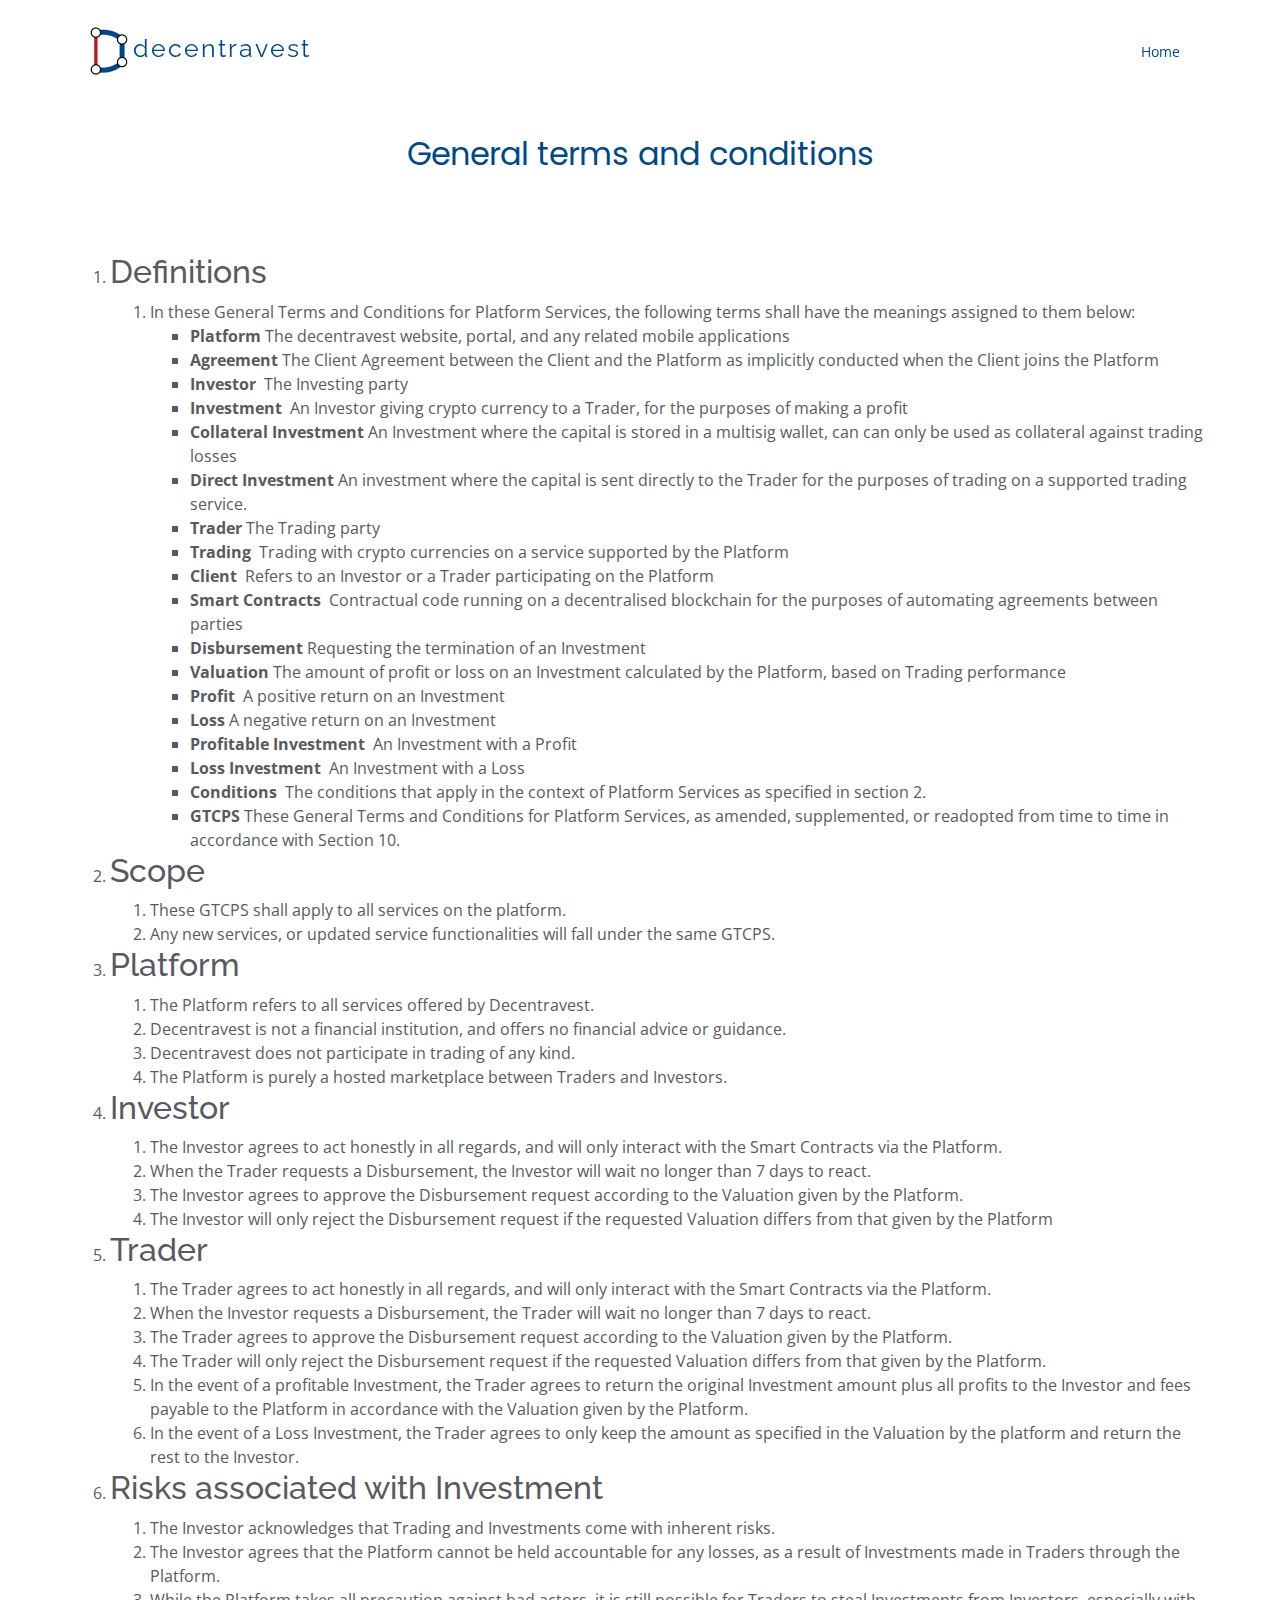
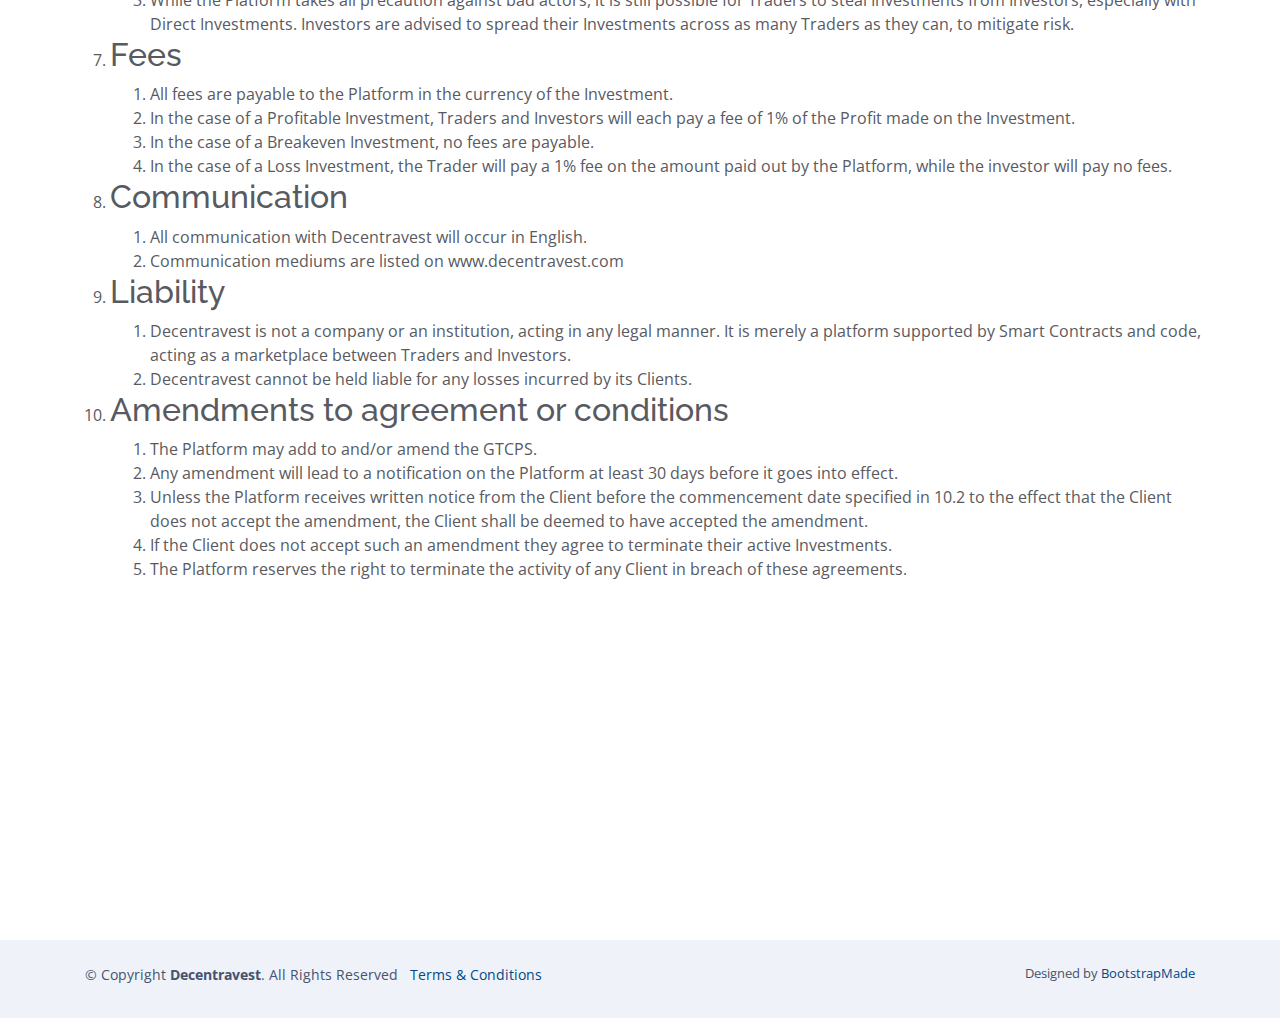
<file: terms.html>
<!DOCTYPE html>
<html lang="en">

<head>
    <!-- Global site tag (gtag.js) - Google Analytics -->
    <script async src="https://www.googletagmanager.com/gtag/js?id=UA-169943180-1"></script>
    <script>
      window.dataLayer = window.dataLayer || [];
      function gtag(){dataLayer.push(arguments);}
      gtag('js', new Date());

      gtag('config', 'UA-169943180-1');
    </script>
    <meta charset="utf-8">
    <meta name="viewport" content="width=device-width, initial-scale=1.0">

  <title>Decentravest Terms & Conditions</title>
  <meta name="descriptison" content="Decentralised crypto trading and investment">
  <meta name="keywords" content="">

  <!-- Favicons -->
    <link rel="apple-touch-icon" sizes="180x180" href="assets/img/apple-touch-icon.png">
    <link rel="icon" type="image/png" sizes="32x32" href="assets/img/favicon-32x32.png">
    <link rel="icon" type="image/png" sizes="16x16" href="assets/img/favicon-16x16.png">
    
    <link rel="mask-icon" href="assets/img/safari-pinned-tab.svg" color="#5bbad5">
    <meta name="apple-mobile-web-app-title" content="Decentravest">
    <meta name="application-name" content="Decentravest">

    <!--
      manifest.json provides metadata used when your web app is installed on a
      user's mobile device or desktop. See https://developers.google.com/web/fundamentals/web-app-manifest/
    -->
    <link rel="manifest" href="assets/manifest.json" />
    <meta name="msapplication-TileColor" content="#da532c">
    <meta name="theme-color" content="#ffffff">

    <meta name="viewport" content="width=device-width, initial-scale=1" />
    <meta name="theme-color" content="#000000" />

  <!-- Google Fonts -->
  <link href="https://fonts.googleapis.com/css?family=Open+Sans:300,300i,400,400i,600,600i,700,700i|Raleway:300,300i,400,400i,500,500i,600,600i,700,700i|Poppins:300,300i,400,400i,500,500i,600,600i,700,700i" rel="stylesheet">

  <!-- Vendor CSS Files -->
  <link href="assets/vendor/bootstrap/css/bootstrap.min.css" rel="stylesheet">
  <link href="assets/vendor/icofont/icofont.min.css" rel="stylesheet">
  <link href="assets/vendor/boxicons/css/boxicons.min.css" rel="stylesheet">
  <link href="assets/vendor/owl.carousel/assets/owl.carousel.min.css" rel="stylesheet">
  <link href="assets/vendor/venobox/venobox.css" rel="stylesheet">
  <link href="assets/vendor/aos/aos.css" rel="stylesheet">

  <!-- Template Main CSS File -->
  <link href="assets/css/style.css" rel="stylesheet">
  <link href="assets/css/timeline.css" rel="stylesheet">
  <link href="assets/css/video.css" rel="stylesheet">

  <!-- =======================================================
  * Template Name: Appland - v2.2.0
  * Template URL: https://bootstrapmade.com/free-bootstrap-app-landing-page-template/
  * Author: BootstrapMade.com
  * License: https://bootstrapmade.com/license/
  ======================================================== -->
</head>

<body>

  <!-- ======= Header ======= -->
  <header id="header" class="fixed-top  header-transparent ">
    <div class="container d-flex align-items-center">

      <div class="logo mr-auto">
        <h1 class="text-light"><img src="assets/img/logo-192.png" alt=""/><a href="index.html">decentravest</a></h1>
        <!-- Uncomment below if you prefer to use an image logo -->
        <!-- <a href="index.html"><img src="assets/img/logo.png" alt="" class="img-fluid"></a>-->
      </div>

      <nav class="nav-menu d-none d-lg-block">
        <ul>
          <li class="active"><a href="index.html">Home</a></li>
        </ul>
      </nav><!-- .nav-menu -->

    </div>
  </header><!-- End Header -->


  <main id="main">

    <!-- ======= Terms Section ======= -->
    <section id="terms" class="features">
      <div class="container">

        <div class="section-title">
          <h2>General terms and conditions</h2>
        </div>

        <div class="row no-gutters">
          <div class="col-xl-12 d-flex align-items-stretch order-2 order-lg-1">
            <div class="content d-flex flex-column justify-content-center">
              <div class="row">
                <ol>
                  <li><h2>Definitions</h2>
                    <ol>
                      <li>In these General Terms and Conditions for Platform Services, the following terms shall have the meanings assigned to them below:
                        <ul>
                          <li>
                            <strong>Platform</strong>
                            The decentravest website, portal, and any related mobile applications
                          </li>
                          <li>
                            <strong>Agreement</strong>
                            The Client Agreement between the Client and the Platform as implicitly conducted when     the Client joins the Platform
                          </li>

                          <li>
                            <strong>Investor </strong>
                            The Investing party
                          </li>

                          <li>
                            <strong>Investment </strong>
                            An Investor giving crypto currency to a Trader, for the purposes of making a profit
                          </li>

                          <li>
                            <strong>Collateral Investment</strong>
                            An Investment where the capital is stored in a multisig wallet, can can only be used as collateral against trading losses
                          </li>

                          <li>
                            <strong>Direct Investment</strong>
                            An investment where the capital is sent directly to the Trader for the purposes of trading on a supported trading service.
                          </li>

                          <li>
                            <strong>Trader</strong>
                            The Trading party
                          </li>

                          <li>
                            <strong>Trading </strong>
                            Trading with crypto currencies on a service supported by the Platform
                          </li>

                          <li>
                            <strong>Client </strong>
                            Refers to an Investor or a Trader participating on the Platform
                          </li>

                          <li>
                            <strong>Smart Contracts </strong>
                            Contractual code running on a decentralised blockchain for the purposes of automating agreements between parties  
                          </li>

                          <li>
                            <strong>Disbursement</strong>
                            Requesting the termination of an Investment
                          </li>

                          <li>
                            <strong>Valuation</strong>
                            The amount of profit or loss on an Investment calculated by the Platform, based on Trading performance
                          </li>

                          <li>
                            <strong>Profit </strong>
                            A positive return on an Investment
                          </li>

                          <li>
                            <strong>Loss</strong>
                            A negative return on an Investment
                          </li>

                          <li>
                            <strong>Profitable Investment </strong>
                            An Investment with a Profit
                          </li>

                          <li>
                            <strong>Loss Investment </strong>
                            An Investment with a Loss  
                          </li>

                          <li>
                            <strong>Conditions </strong>
                            The conditions that apply in the context of Platform Services as specified in section 2.
                          </li>

                          <li>
                            <strong>GTCPS</strong>
                            These General Terms and Conditions for Platform Services, as amended, supplemented, or readopted from time to time in accordance with Section 10.
                          </li>
                        </ul>
                      </li>
                    </ol>
                  </li>
                  <li><h2>Scope</h2>
                    <ol>
                      <li>These GTCPS shall apply to all services on the platform.</li>
                      <li>Any new services, or updated service functionalities will fall under the same GTCPS.</li>
                    </ol>
                  </li>
                  <li><h2>Platform</h2>
                    <ol>
                      <li>The Platform refers to all services offered by Decentravest.</li>
                      <li>Decentravest is not a financial institution, and offers no financial advice or guidance.</li>
                      <li>Decentravest does not participate in trading of any kind.</li>
                      <li>The Platform is purely a hosted marketplace between Traders and Investors.</li>
                    </ol>
                  </li>
                  <li><h2>Investor</h2>
                    <ol>
                      <li>The Investor agrees to act honestly in all regards, and will only interact with the Smart Contracts via the Platform.</li>
                      <li>When the Trader requests a Disbursement, the Investor will wait no longer than 7 days to react.</li>
                      <li>The Investor agrees to approve the Disbursement request according to the Valuation given by the Platform.</li>
                      <li>The Investor will only reject the Disbursement request if the requested Valuation differs from that given by the Platform</li>
                    </ol>
                  </li>
                  <li><h2>Trader</h2>
                    <ol>
                      <li>The Trader agrees to act honestly in all regards, and will only interact with the Smart Contracts via the Platform.</li>
                      <li>When the Investor requests a Disbursement, the Trader will wait no longer than 7 days to react. </li>
                      <li>The Trader agrees to approve the Disbursement request according to the Valuation given by the Platform.</li>
                      <li>The Trader will only reject the Disbursement request if the requested Valuation differs from that given by the Platform.</li>
                      <li>In the event of a profitable Investment, the Trader agrees to return the original Investment amount plus all profits to the Investor and fees payable to the Platform in accordance with the Valuation given by the Platform.</li>
                      <li>In the event of a Loss Investment, the Trader agrees to only keep the amount as specified in the Valuation by the platform and return the rest to the Investor.</li>
                    </ol>
                  </li>
                  <li><h2>Risks associated with Investment</h2>
                    <ol>
                      <li>The Investor acknowledges that Trading and Investments come with inherent risks.</li>
                      <li>The Investor agrees that the Platform cannot be held accountable for any losses, as a result of Investments made in Traders through the Platform.</li>
                      <li>While the Platform takes all precaution against bad actors, it is still possible for Traders to steal Investments from Investors, especially with Direct Investments. Investors are advised to spread their Investments across as many Traders as they can, to mitigate risk.</li>
                    </ol>
                  </li>
                  <li><h2>Fees</h2>
                    <ol>
                      <li>All fees are payable to the Platform in the currency of the Investment.</li>
                      <li>In the case of a Profitable Investment, Traders and Investors will each pay a fee of 1% of the Profit made on the Investment.</li>
                      <li>In the case of a Breakeven Investment, no fees are payable.</li>
                      <li>In the case of a Loss Investment, the Trader will pay a 1% fee on the amount paid out by the Platform, while the investor will pay no fees.</li>
                    </ol>
                  </li>
                  <li><h2>Communication</h2>
                    <ol>
                      <li>All communication with Decentravest will occur in English.</li>
                      <li>Communication mediums are listed on www.decentravest.com</li>
                    </ol>
                  </li>
                  <li><h2>Liability</h2>
                    <ol>
                      <li>Decentravest is not a company or an institution, acting in any legal manner. It is merely a platform supported by Smart Contracts and code, acting as a marketplace between Traders and Investors.</li>
                      <li>Decentravest cannot be held liable for any losses incurred by its Clients.</li>
                    </ol>
                  </li>
                  <li><h2>Amendments to agreement or conditions</h2>
                    <ol>
                      <li>The Platform may add to and/or amend the GTCPS.</li>
                      <li>Any amendment will lead to a notification on the Platform at least 30 days before it goes into effect.</li>
                      <li>Unless the Platform receives written notice from the Client before the commencement date specified in 10.2 to the effect that the Client does not accept the amendment, the Client shall be deemed to have accepted the amendment.</li>
                      <li>If the Client does not accept such an amendment they agree to terminate their active Investments.</li>
                      <li>The Platform reserves the right to terminate the activity of any Client in breach of these agreements.</li>
                    </ol>
                  </li>
                </ol>
              </div>
            </div>
          </div>
        </div>

      </div>
    </section><!-- End Terms Section -->

  </main><!-- End #main -->

  <!-- ======= Footer ======= -->
  <footer id="footer">

    <div class="footer-top">
      <div class="container">
        <div class="row">

          <div class="col-lg-3 col-md-6 footer-links" data-aos="fade-up" data-aos-delay="300">
            <h4>Our Social Networks</h4>
            <p>It's all about the community and participants</p>
            <div class="social-links mt-3">
              <a href="https://twitter.com/decentravest" class="twitter" target="_blank" rel="noopener"><i class="bx bxl-twitter"></i></a>
              <a href="https://t.me/decentravest" class="telegram" target="_blank" rel="noopener"><i class="bx bxl-telegram"></i></a>
              <a href="https://www.youtube.com/channel/UCMcIEi_OZr5GWhtrzH3_uhQ" class="youtube" target="_blank" rel="noopener"><i class="bx bxl-youtube"></i></a>
              <a href="https://medium.com/@decentravest" class="medium" target="_blank" rel="noopener"><i class="bx bxl-medium"></i></a>
            </div>
          </div>

        </div>
      </div>
    </div>

    <div class="container py-4">
      <div class="copyright">
        &copy; Copyright <strong><span>Decentravest</span></strong>. All Rights Reserved
        &nbsp; <a href="terms.html" target="_blank" rel="noopener">Terms & Conditions</a>
      </div>
      <div class="credits">
        <!-- All the links in the footer should remain intact. -->
        <!-- You can delete the links only if you purchased the pro version. -->
        <!-- Licensing information: https://bootstrapmade.com/license/ -->
        <!-- Purchase the pro version with working PHP/AJAX contact form: https://bootstrapmade.com/free-bootstrap-app-landing-page-template/ -->
        Designed by <a href="https://bootstrapmade.com/">BootstrapMade</a>
      </div>
    </div>
  </footer><!-- End Footer -->

  <a href="#" class="back-to-top"><i class="icofont-simple-up"></i></a>

  <!-- Vendor JS Files -->
  <script src="assets/vendor/jquery/jquery.min.js"></script>
  <script src="assets/vendor/bootstrap/js/bootstrap.bundle.min.js"></script>
  <script src="assets/vendor/jquery.easing/jquery.easing.min.js"></script>
  <script src="assets/vendor/php-email-form/validate.js"></script>
  <script src="assets/vendor/owl.carousel/owl.carousel.min.js"></script>
  <script src="assets/vendor/venobox/venobox.min.js"></script>
  <script src="assets/vendor/aos/aos.js"></script>

  <!-- Template Main JS File -->
  <script src="assets/js/main.js"></script>

</body>

</html>
</file>
<file: assets/vendor/venobox/venobox.css>
/* ------ venobox.css --------*/
.vbox-overlay *, .vbox-overlay *:before, .vbox-overlay *:after{
    -webkit-backface-visibility: hidden;
    -webkit-box-sizing:border-box;
    -moz-box-sizing:border-box;
    box-sizing:border-box;
}
.vbox-overlay * { 
    -webkit-backface-visibility: visible;
    backface-visibility: visible;
}
.vbox-overlay{
    display: -webkit-flex;
    display: flex;
    -webkit-flex-direction: column;
    flex-direction: column;
    -webkit-justify-content: center;
    justify-content: center;
    -webkit-align-items: center;
    align-items: center;
    position: fixed;
    left: 0;
    top: 0;
    bottom: 0;
    right: 0;
    z-index: 999999;
}

/* ----- navigation ----- */
.vbox-title{
    width: 100%;
    height: 40px;
    float: left;
    text-align: center;
    line-height: 28px;
    font-size: 12px;
    padding: 6px 50px;
    overflow: hidden;
    position: fixed;
    display: none;
    left: 0;
    z-index: 89;
}
.vbox-close{
    cursor: pointer;
    position: fixed;
    top: -1px;
    right: 0;
    width: 50px;
    height: 40px;
    padding: 6px;
    display: block;
    background-position:10px center;
    overflow: hidden;
    font-size: 24px;
    line-height: 1;
    text-align: center;
    z-index: 99;
}
.vbox-left{
    cursor: pointer;
    position: fixed;
    left: 0;
    height: 40px;
    overflow: hidden;
    line-height: 28px;
    font-size: 12px;
    z-index: 99;
    display: flex;
    align-items:center;
}
.vbox-num{
    display: inline-block;
    margin: 6px 0 6px 15px;
}
/* ----- Social share ----- */
.vbox-share{
    line-height: 28px;
    font-size: 12px;
    overflow: hidden;
    position: fixed;
    left: 0;
    z-index: 98;
    display: flex;
    align-items:center;
    justify-content: center;
    width: 100%;
    text-align: center;
}
.vbox-share svg{
    max-height: 28px;
    width: 28px;
    z-index: 10;
    margin-left: 12px;
    margin-top: 6px;
    margin-bottom: 6px;
    vertical-align: middle;
}


/* ----- navigation ARROWS ----- */
.vbox-next, .vbox-prev{
    position: fixed;
    top: 50%;
    margin-top: -15px;
    overflow: hidden;
    cursor: pointer;
    display: block;
    width: 45px;
    height: 45px;
    z-index: 99;
}
.vbox-next span, .vbox-prev span{
    position: relative;
    width: 20px;
    height: 20px;
    border: 2px solid transparent;
    border-top-color: #B6B6B6;
    border-right-color: #B6B6B6;
    text-indent: -100px;
    position: absolute;
    top: 8px;
    display: block;
}
.vbox-prev{
    left: 15px;
}
.vbox-next{
    right: 15px;
}
.vbox-prev span{
    left: 10px;
    -ms-transform: rotate(-135deg);
    -webkit-transform: rotate(-135deg);
    transform: rotate(-135deg);
}
.vbox-next span{
    -ms-transform: rotate(45deg);
    -webkit-transform: rotate(45deg);
    transform: rotate(45deg);
    right: 10px;
}
/* ------- inline window ------ */
.vbox-inline{
    width: 420px;
    height: 315px;
    height: 70vh;
    padding: 10px;
    background: #fff;
    margin: 0 auto;
    overflow: auto;
    text-align: left;
}
/* ------- Video & iFrames window ------ */
.venoframe{
    max-width: 100%;
    width: 100%;
    border: none;
    width: 100%;
    height: 260px;
    height: 70vh;
}
.venoframe.vbvid{
    height: 260px;
}
@media (min-width: 768px) {
    .venoframe, .vbox-inline{
        width: 90%;
        height: 360px;
        height: 70vh;
    }
    .venoframe.vbvid{
        width: 640px;
        height: 360px;
    }
}
@media (min-width: 992px) {
    .venoframe, .vbox-inline{
        max-width: 1200px;
        width: 80%;
        height: 540px;
        height: 70vh;
    }
    .venoframe.vbvid{
        width: 960px;
        height: 540px;
    }
}
/* 
Please do NOT edit this part! 
or at least read this note: http://i.imgur.com/7C0ws9e.gif
*/
.vbox-open{
    overflow: hidden;
}
.vbox-container{
    position: absolute;
    left: 0;
    right: 0;
    top: 0;
    bottom: 0;
    overflow-x: hidden;
    overflow-y: scroll;
    overflow-scrolling: touch;
    -webkit-overflow-scrolling: touch;
    z-index: 20;
    max-height: 100%;

}

.vbox-content{
    text-align: center;
    float: left;
    width: 100%;
    position: relative;
    overflow: hidden;
    padding: 20px 4%;
}
.vbox-container img{
    max-width: 100%;
    height: auto;
}
.vbox-figlio{
    box-shadow: 0 0 12px rgba(0,0,0,0.19), 0 6px 6px rgba(0,0,0,0.23);
    max-width: 100%;
    text-align: initial;
}
img.vbox-figlio{
    -webkit-user-select: none;
-khtml-user-select: none;
-moz-user-select: none;
-o-user-select: none;
user-select: none;
}
.vbox-content.swipe-left{
    margin-left: -200px !important;
}
.vbox-content.swipe-right{
    margin-left: 200px !important;
}
.vbox-animated{
    webkit-transition: margin 300ms ease-out;
    transition: margin 300ms ease-out;
}

/* ---------- preloader ----------
 * SPINKIT 
 * http://tobiasahlin.com/spinkit/
-------------------------------- */
.sk-double-bounce,.sk-rotating-plane{width:40px;height:40px;margin:40px auto}.sk-rotating-plane{background-color:#333;-webkit-animation:sk-rotatePlane 1.2s infinite ease-in-out;animation:sk-rotatePlane 1.2s infinite ease-in-out}@-webkit-keyframes sk-rotatePlane{0%{-webkit-transform:perspective(120px) rotateX(0) rotateY(0);transform:perspective(120px) rotateX(0) rotateY(0)}50%{-webkit-transform:perspective(120px) rotateX(-180.1deg) rotateY(0);transform:perspective(120px) rotateX(-180.1deg) rotateY(0)}100%{-webkit-transform:perspective(120px) rotateX(-180deg) rotateY(-179.9deg);transform:perspective(120px) rotateX(-180deg) rotateY(-179.9deg)}}@keyframes sk-rotatePlane{0%{-webkit-transform:perspective(120px) rotateX(0) rotateY(0);transform:perspective(120px) rotateX(0) rotateY(0)}50%{-webkit-transform:perspective(120px) rotateX(-180.1deg) rotateY(0);transform:perspective(120px) rotateX(-180.1deg) rotateY(0)}100%{-webkit-transform:perspective(120px) rotateX(-180deg) rotateY(-179.9deg);transform:perspective(120px) rotateX(-180deg) rotateY(-179.9deg)}}.sk-double-bounce{position:relative}.sk-double-bounce .sk-child{width:100%;height:100%;border-radius:50%;background-color:#333;opacity:.6;position:absolute;top:0;left:0;-webkit-animation:sk-doubleBounce 2s infinite ease-in-out;animation:sk-doubleBounce 2s infinite ease-in-out}.sk-chasing-dots .sk-child,.sk-spinner-pulse,.sk-three-bounce .sk-child{background-color:#333;border-radius:100%}.sk-double-bounce .sk-double-bounce2{-webkit-animation-delay:-1s;animation-delay:-1s}@-webkit-keyframes sk-doubleBounce{0%,100%{-webkit-transform:scale(0);transform:scale(0)}50%{-webkit-transform:scale(1);transform:scale(1)}}@keyframes sk-doubleBounce{0%,100%{-webkit-transform:scale(0);transform:scale(0)}50%{-webkit-transform:scale(1);transform:scale(1)}}.sk-wave{margin:40px auto;width:50px;height:40px;text-align:center;font-size:10px}.sk-wave .sk-rect{background-color:#333;height:100%;width:6px;display:inline-block;-webkit-animation:sk-waveStretchDelay 1.2s infinite ease-in-out;animation:sk-waveStretchDelay 1.2s infinite ease-in-out}.sk-wave .sk-rect1{-webkit-animation-delay:-1.2s;animation-delay:-1.2s}.sk-wave .sk-rect2{-webkit-animation-delay:-1.1s;animation-delay:-1.1s}.sk-wave .sk-rect3{-webkit-animation-delay:-1s;animation-delay:-1s}.sk-wave .sk-rect4{-webkit-animation-delay:-.9s;animation-delay:-.9s}.sk-wave .sk-rect5{-webkit-animation-delay:-.8s;animation-delay:-.8s}@-webkit-keyframes sk-waveStretchDelay{0%,100%,40%{-webkit-transform:scaleY(.4);transform:scaleY(.4)}20%{-webkit-transform:scaleY(1);transform:scaleY(1)}}@keyframes sk-waveStretchDelay{0%,100%,40%{-webkit-transform:scaleY(.4);transform:scaleY(.4)}20%{-webkit-transform:scaleY(1);transform:scaleY(1)}}.sk-wandering-cubes{margin:40px auto;width:40px;height:40px;position:relative}.sk-wandering-cubes .sk-cube{background-color:#333;width:10px;height:10px;position:absolute;top:0;left:0;-webkit-animation:sk-wanderingCube 1.8s ease-in-out -1.8s infinite both;animation:sk-wanderingCube 1.8s ease-in-out -1.8s infinite both}.sk-chasing-dots,.sk-spinner-pulse{width:40px;height:40px;margin:40px auto}.sk-wandering-cubes .sk-cube2{-webkit-animation-delay:-.9s;animation-delay:-.9s}@-webkit-keyframes sk-wanderingCube{0%{-webkit-transform:rotate(0);transform:rotate(0)}25%{-webkit-transform:translateX(30px) rotate(-90deg) scale(.5);transform:translateX(30px) rotate(-90deg) scale(.5)}50%{-webkit-transform:translateX(30px) translateY(30px) rotate(-179deg);transform:translateX(30px) translateY(30px) rotate(-179deg)}50.1%{-webkit-transform:translateX(30px) translateY(30px) rotate(-180deg);transform:translateX(30px) translateY(30px) rotate(-180deg)}75%{-webkit-transform:translateX(0) translateY(30px) rotate(-270deg) scale(.5);transform:translateX(0) translateY(30px) rotate(-270deg) scale(.5)}100%{-webkit-transform:rotate(-360deg);transform:rotate(-360deg)}}@keyframes sk-wanderingCube{0%{-webkit-transform:rotate(0);transform:rotate(0)}25%{-webkit-transform:translateX(30px) rotate(-90deg) scale(.5);transform:translateX(30px) rotate(-90deg) scale(.5)}50%{-webkit-transform:translateX(30px) translateY(30px) rotate(-179deg);transform:translateX(30px) translateY(30px) rotate(-179deg)}50.1%{-webkit-transform:translateX(30px) translateY(30px) rotate(-180deg);transform:translateX(30px) translateY(30px) rotate(-180deg)}75%{-webkit-transform:translateX(0) translateY(30px) rotate(-270deg) scale(.5);transform:translateX(0) translateY(30px) rotate(-270deg) scale(.5)}100%{-webkit-transform:rotate(-360deg);transform:rotate(-360deg)}}.sk-spinner-pulse{-webkit-animation:sk-pulseScaleOut 1s infinite ease-in-out;animation:sk-pulseScaleOut 1s infinite ease-in-out}@-webkit-keyframes sk-pulseScaleOut{0%{-webkit-transform:scale(0);transform:scale(0)}100%{-webkit-transform:scale(1);transform:scale(1);opacity:0}}@keyframes sk-pulseScaleOut{0%{-webkit-transform:scale(0);transform:scale(0)}100%{-webkit-transform:scale(1);transform:scale(1);opacity:0}}.sk-chasing-dots{position:relative;text-align:center;-webkit-animation:sk-chasingDotsRotate 2s infinite linear;animation:sk-chasingDotsRotate 2s infinite linear}.sk-chasing-dots .sk-child{width:60%;height:60%;display:inline-block;position:absolute;top:0;-webkit-animation:sk-chasingDotsBounce 2s infinite ease-in-out;animation:sk-chasingDotsBounce 2s infinite ease-in-out}.sk-chasing-dots .sk-dot2{top:auto;bottom:0;-webkit-animation-delay:-1s;animation-delay:-1s}@-webkit-keyframes sk-chasingDotsRotate{100%{-webkit-transform:rotate(360deg);transform:rotate(360deg)}}@keyframes sk-chasingDotsRotate{100%{-webkit-transform:rotate(360deg);transform:rotate(360deg)}}@-webkit-keyframes sk-chasingDotsBounce{0%,100%{-webkit-transform:scale(0);transform:scale(0)}50%{-webkit-transform:scale(1);transform:scale(1)}}@keyframes sk-chasingDotsBounce{0%,100%{-webkit-transform:scale(0);transform:scale(0)}50%{-webkit-transform:scale(1);transform:scale(1)}}.sk-three-bounce{margin:40px auto;width:80px;text-align:center}.sk-three-bounce .sk-child{width:20px;height:20px;display:inline-block;-webkit-animation:sk-three-bounce 1.4s ease-in-out 0s infinite both;animation:sk-three-bounce 1.4s ease-in-out 0s infinite both}.sk-circle .sk-child:before,.sk-fading-circle .sk-circle:before{display:block;border-radius:100%;content:'';background-color:#333}.sk-three-bounce .sk-bounce1{-webkit-animation-delay:-.32s;animation-delay:-.32s}.sk-three-bounce .sk-bounce2{-webkit-animation-delay:-.16s;animation-delay:-.16s}@-webkit-keyframes sk-three-bounce{0%,100%,80%{-webkit-transform:scale(0);transform:scale(0)}40%{-webkit-transform:scale(1);transform:scale(1)}}@keyframes sk-three-bounce{0%,100%,80%{-webkit-transform:scale(0);transform:scale(0)}40%{-webkit-transform:scale(1);transform:scale(1)}}.sk-circle{margin:40px auto;width:40px;height:40px;position:relative}.sk-circle .sk-child{width:100%;height:100%;position:absolute;left:0;top:0}.sk-circle .sk-child:before{margin:0 auto;width:15%;height:15%;-webkit-animation:sk-circleBounceDelay 1.2s infinite ease-in-out both;animation:sk-circleBounceDelay 1.2s infinite ease-in-out both}.sk-circle .sk-circle2{-webkit-transform:rotate(30deg);-ms-transform:rotate(30deg);transform:rotate(30deg)}.sk-circle .sk-circle3{-webkit-transform:rotate(60deg);-ms-transform:rotate(60deg);transform:rotate(60deg)}.sk-circle .sk-circle4{-webkit-transform:rotate(90deg);-ms-transform:rotate(90deg);transform:rotate(90deg)}.sk-circle .sk-circle5{-webkit-transform:rotate(120deg);-ms-transform:rotate(120deg);transform:rotate(120deg)}.sk-circle .sk-circle6{-webkit-transform:rotate(150deg);-ms-transform:rotate(150deg);transform:rotate(150deg)}.sk-circle .sk-circle7{-webkit-transform:rotate(180deg);-ms-transform:rotate(180deg);transform:rotate(180deg)}.sk-circle .sk-circle8{-webkit-transform:rotate(210deg);-ms-transform:rotate(210deg);transform:rotate(210deg)}.sk-circle .sk-circle9{-webkit-transform:rotate(240deg);-ms-transform:rotate(240deg);transform:rotate(240deg)}.sk-circle .sk-circle10{-webkit-transform:rotate(270deg);-ms-transform:rotate(270deg);transform:rotate(270deg)}.sk-circle .sk-circle11{-webkit-transform:rotate(300deg);-ms-transform:rotate(300deg);transform:rotate(300deg)}.sk-circle .sk-circle12{-webkit-transform:rotate(330deg);-ms-transform:rotate(330deg);transform:rotate(330deg)}.sk-circle .sk-circle2:before{-webkit-animation-delay:-1.1s;animation-delay:-1.1s}.sk-circle .sk-circle3:before{-webkit-animation-delay:-1s;animation-delay:-1s}.sk-circle .sk-circle4:before{-webkit-animation-delay:-.9s;animation-delay:-.9s}.sk-circle .sk-circle5:before{-webkit-animation-delay:-.8s;animation-delay:-.8s}.sk-circle .sk-circle6:before{-webkit-animation-delay:-.7s;animation-delay:-.7s}.sk-circle .sk-circle7:before{-webkit-animation-delay:-.6s;animation-delay:-.6s}.sk-circle .sk-circle8:before{-webkit-animation-delay:-.5s;animation-delay:-.5s}.sk-circle .sk-circle9:before{-webkit-animation-delay:-.4s;animation-delay:-.4s}.sk-circle .sk-circle10:before{-webkit-animation-delay:-.3s;animation-delay:-.3s}.sk-circle .sk-circle11:before{-webkit-animation-delay:-.2s;animation-delay:-.2s}.sk-circle .sk-circle12:before{-webkit-animation-delay:-.1s;animation-delay:-.1s}@-webkit-keyframes sk-circleBounceDelay{0%,100%,80%{-webkit-transform:scale(0);transform:scale(0)}40%{-webkit-transform:scale(1);transform:scale(1)}}@keyframes sk-circleBounceDelay{0%,100%,80%{-webkit-transform:scale(0);transform:scale(0)}40%{-webkit-transform:scale(1);transform:scale(1)}}.sk-cube-grid{width:40px;height:40px;margin:40px auto}.sk-cube-grid .sk-cube{width:33.33%;height:33.33%;background-color:#333;float:left;-webkit-animation:sk-cubeGridScaleDelay 1.3s infinite ease-in-out;animation:sk-cubeGridScaleDelay 1.3s infinite ease-in-out}.sk-cube-grid .sk-cube1{-webkit-animation-delay:.2s;animation-delay:.2s}.sk-cube-grid .sk-cube2{-webkit-animation-delay:.3s;animation-delay:.3s}.sk-cube-grid .sk-cube3{-webkit-animation-delay:.4s;animation-delay:.4s}.sk-cube-grid .sk-cube4{-webkit-animation-delay:.1s;animation-delay:.1s}.sk-cube-grid .sk-cube5{-webkit-animation-delay:.2s;animation-delay:.2s}.sk-cube-grid .sk-cube6{-webkit-animation-delay:.3s;animation-delay:.3s}.sk-cube-grid .sk-cube7{-webkit-animation-delay:0ms;animation-delay:0ms}.sk-cube-grid .sk-cube8{-webkit-animation-delay:.1s;animation-delay:.1s}.sk-cube-grid .sk-cube9{-webkit-animation-delay:.2s;animation-delay:.2s}@-webkit-keyframes sk-cubeGridScaleDelay{0%,100%,70%{-webkit-transform:scale3D(1,1,1);transform:scale3D(1,1,1)}35%{-webkit-transform:scale3D(0,0,1);transform:scale3D(0,0,1)}}@keyframes sk-cubeGridScaleDelay{0%,100%,70%{-webkit-transform:scale3D(1,1,1);transform:scale3D(1,1,1)}35%{-webkit-transform:scale3D(0,0,1);transform:scale3D(0,0,1)}}.sk-fading-circle{margin:40px auto;width:40px;height:40px;position:relative}.sk-fading-circle .sk-circle{width:100%;height:100%;position:absolute;left:0;top:0}.sk-fading-circle .sk-circle:before{margin:0 auto;width:15%;height:15%;-webkit-animation:sk-circleFadeDelay 1.2s infinite ease-in-out both;animation:sk-circleFadeDelay 1.2s infinite ease-in-out both}.sk-fading-circle .sk-circle2{-webkit-transform:rotate(30deg);-ms-transform:rotate(30deg);transform:rotate(30deg)}.sk-fading-circle .sk-circle3{-webkit-transform:rotate(60deg);-ms-transform:rotate(60deg);transform:rotate(60deg)}.sk-fading-circle .sk-circle4{-webkit-transform:rotate(90deg);-ms-transform:rotate(90deg);transform:rotate(90deg)}.sk-fading-circle .sk-circle5{-webkit-transform:rotate(120deg);-ms-transform:rotate(120deg);transform:rotate(120deg)}.sk-fading-circle .sk-circle6{-webkit-transform:rotate(150deg);-ms-transform:rotate(150deg);transform:rotate(150deg)}.sk-fading-circle .sk-circle7{-webkit-transform:rotate(180deg);-ms-transform:rotate(180deg);transform:rotate(180deg)}.sk-fading-circle .sk-circle8{-webkit-transform:rotate(210deg);-ms-transform:rotate(210deg);transform:rotate(210deg)}.sk-fading-circle .sk-circle9{-webkit-transform:rotate(240deg);-ms-transform:rotate(240deg);transform:rotate(240deg)}.sk-fading-circle .sk-circle10{-webkit-transform:rotate(270deg);-ms-transform:rotate(270deg);transform:rotate(270deg)}.sk-fading-circle .sk-circle11{-webkit-transform:rotate(300deg);-ms-transform:rotate(300deg);transform:rotate(300deg)}.sk-fading-circle .sk-circle12{-webkit-transform:rotate(330deg);-ms-transform:rotate(330deg);transform:rotate(330deg)}.sk-fading-circle .sk-circle2:before{-webkit-animation-delay:-1.1s;animation-delay:-1.1s}.sk-fading-circle .sk-circle3:before{-webkit-animation-delay:-1s;animation-delay:-1s}.sk-fading-circle .sk-circle4:before{-webkit-animation-delay:-.9s;animation-delay:-.9s}.sk-fading-circle .sk-circle5:before{-webkit-animation-delay:-.8s;animation-delay:-.8s}.sk-fading-circle .sk-circle6:before{-webkit-animation-delay:-.7s;animation-delay:-.7s}.sk-fading-circle .sk-circle7:before{-webkit-animation-delay:-.6s;animation-delay:-.6s}.sk-fading-circle .sk-circle8:before{-webkit-animation-delay:-.5s;animation-delay:-.5s}.sk-fading-circle .sk-circle9:before{-webkit-animation-delay:-.4s;animation-delay:-.4s}.sk-fading-circle .sk-circle10:before{-webkit-animation-delay:-.3s;animation-delay:-.3s}.sk-fading-circle .sk-circle11:before{-webkit-animation-delay:-.2s;animation-delay:-.2s}.sk-fading-circle .sk-circle12:before{-webkit-animation-delay:-.1s;animation-delay:-.1s}@-webkit-keyframes sk-circleFadeDelay{0%,100%,39%{opacity:0}40%{opacity:1}}@keyframes sk-circleFadeDelay{0%,100%,39%{opacity:0}40%{opacity:1}}.sk-folding-cube{margin:40px auto;width:40px;height:40px;position:relative;-webkit-transform:rotateZ(45deg);transform:rotateZ(45deg)}.sk-folding-cube .sk-cube{float:left;width:50%;height:50%;position:relative;-webkit-transform:scale(1.1);-ms-transform:scale(1.1);transform:scale(1.1)}.sk-folding-cube .sk-cube:before{content:'';position:absolute;top:0;left:0;width:100%;height:100%;background-color:#333;-webkit-animation:sk-foldCubeAngle 2.4s infinite linear both;animation:sk-foldCubeAngle 2.4s infinite linear both;-webkit-transform-origin:100% 100%;-ms-transform-origin:100% 100%;transform-origin:100% 100%}.sk-folding-cube .sk-cube2{-webkit-transform:scale(1.1) rotateZ(90deg);transform:scale(1.1) rotateZ(90deg)}.sk-folding-cube .sk-cube3{-webkit-transform:scale(1.1) rotateZ(180deg);transform:scale(1.1) rotateZ(180deg)}.sk-folding-cube .sk-cube4{-webkit-transform:scale(1.1) rotateZ(270deg);transform:scale(1.1) rotateZ(270deg)}.sk-folding-cube .sk-cube2:before{-webkit-animation-delay:.3s;animation-delay:.3s}.sk-folding-cube .sk-cube3:before{-webkit-animation-delay:.6s;animation-delay:.6s}.sk-folding-cube .sk-cube4:before{-webkit-animation-delay:.9s;animation-delay:.9s}@-webkit-keyframes sk-foldCubeAngle{0%,10%{-webkit-transform:perspective(140px) rotateX(-180deg);transform:perspective(140px) rotateX(-180deg);opacity:0}25%,75%{-webkit-transform:perspective(140px) rotateX(0);transform:perspective(140px) rotateX(0);opacity:1}100%,90%{-webkit-transform:perspective(140px) rotateY(180deg);transform:perspective(140px) rotateY(180deg);opacity:0}}@keyframes sk-foldCubeAngle{0%,10%{-webkit-transform:perspective(140px) rotateX(-180deg);transform:perspective(140px) rotateX(-180deg);opacity:0}25%,75%{-webkit-transform:perspective(140px) rotateX(0);transform:perspective(140px) rotateX(0);opacity:1}100%,90%{-webkit-transform:perspective(140px) rotateY(180deg);transform:perspective(140px) rotateY(180deg);opacity:0}}
</file>
<file: assets/css/timeline.css>
/*--------------------------------------------------------------
# Timeline
--------------------------------------------------------------*/
/*
* {
  box-sizing: border-box;
}
*/
/* The actual timeline (the vertical ruler) */
.tl {
  box-sizing: border-box;
  font-family: Helvetica, sans-serif;
  position: relative;
  max-width: 1200px;
  margin: 0 auto;
  color: white;
}

.tl a {
  color: white;
  text-decoration: underline;
}

.tl a:hover {
  color: white;
}

/* The actual timeline (the vertical ruler) */
.tl::after {
  content: '';
  position: absolute;
  width: 6px;
  background-color: #004989;
  top: 0;
  bottom: 0;
  left: 50%;
  margin-left: -3px;
  z-index: -1;
}

/* Container around content */
.tl-container {
  padding: 10px 40px;
  position: relative;
  width: 50%;
}

/* The circles on the timeline */
.tl-container::after {
  content: '';
  position: absolute;
  width: 25px;
  height: 25px;
  right: -13px;
  border: 4px solid #B1001C;
  background-color: white;
  top: 15px;
  border-radius: 50%;
  z-index: 1;
}

/* Place the container to the left */
.tl-left {
  left: 0;
}

/* Place the container to the right */
.tl-right {
  left: 50%;
}

/* Add arrows to the left container (pointing right) */
.tl-left::before {
  content: " ";
  height: 0;
  position: absolute;
  top: 22px;
  width: 0;
  z-index: 1;
  right: 30px;
  border: medium solid #004989;
  border-width: 10px 0 10px 10px;
  border-color: transparent transparent transparent #004989;
}

/* Add arrows to the right container (pointing left) */
.tl-right::before {
  content: " ";
  height: 0;
  position: absolute;
  top: 22px;
  width: 0;
  z-index: 1;
  left: 30px;
  border: medium solid #004989;
  border-width: 10px 10px 10px 0;
  border-color: transparent #004989 transparent transparent;
}

/* Fix the circle for containers on the right side */
.tl-right::after {
  left: -12px;
}

/* The actual content */
.tl-content {
  padding: 20px 30px;
  background-color: #004989;
  position: relative;
  border-radius: 6px;
}

/* Media queries - Responsive timeline on screens less than 600px wide */
@media screen and (max-width: 600px) {
/* Place the timelime to the left */
  .tl::after {
    left: 31px;
  }

/* Full-width containers */
  .tl-container {
    width: 100%;
    padding-left: 70px;
    padding-right: 25px;
  }

/* Make sure that all arrows are pointing leftwards */
  .tl-container::before {
    left: 60px;
    border: medium solid white;
    border-width: 10px 10px 10px 0;
    border-color: transparent white transparent transparent;
  }

/* Make sure all circles are at the same spot */
  .tl-left::after, .tl-right::after {
    left: 15px;
  }

/* Make all right containers behave like the left ones */
  .tl-right {
    left: 0%;
  }
}
</file>
<file: assets/css/video.css>
.video {
  width: 100%;
  height: 100%;
  text-align: center;
}
</file>
<file: assets/css/style.css>
/**
* Template Name: Appland - v2.2.0
* Template URL: https://bootstrapmade.com/free-bootstrap-app-landing-page-template/
* Author: BootstrapMade.com
* License: https://bootstrapmade.com/license/
*/

/*--------------------------------------------------------------
# General
--------------------------------------------------------------*/
body {
  font-family: "Open Sans", sans-serif;
  color: #585a61;
}

a {
  color: #004989;
}

a:hover {
  color: #7b94c9;
  text-decoration: none;
}

h1, h2, h3, h4, h5, h6 {
  font-family: "Raleway", sans-serif;
}

/*--------------------------------------------------------------
# Back to top button
--------------------------------------------------------------*/
.back-to-top {
  position: fixed;
  display: none;
  width: 40px;
  height: 40px;
  border-radius: 50px;
  right: 15px;
  bottom: 15px;
  background: #004989;
  color: #fff;
  transition: display 0.5s ease-in-out;
  z-index: 99999;
}

.back-to-top i {
  font-size: 24px;
  position: absolute;
  top: 7px;
  left: 8px;
}

.back-to-top:hover {
  color: #fff;
  background: #748ec6;
  transition: background 0.2s ease-in-out;
}

#main {
  margin-top: 75px;
}

/*--------------------------------------------------------------
# Header
--------------------------------------------------------------*/
#header {
  transition: all 0.5s;
  z-index: 997;
  transition: all 0.5s;
  padding: 15px 0;
  background: rgba(255, 255, 255, 0.95);
}

#header.header-transparent {
  background: transparent;
}

#header.header-scrolled {
  background: rgba(255, 255, 255, 0.95);
  box-shadow: 0px 2px 15px rgba(0, 0, 0, 0.1);
}

#header .logo h1 {
  font-size: 25px;
  margin: 0;
  padding: 6px 0;
  line-height: 1;
  font-weight: 400;
  letter-spacing: 2px;
}

#header .logo h1 a, #header .logo h1 a:hover {
  color: #004989;
  text-decoration: none;
}

#header .logo img {
  padding: 6px 0;
  margin: 0;
  max-height: 60px;
}

/*--------------------------------------------------------------
# Navigation Menu
--------------------------------------------------------------*/
/* Desktop Navigation */
.nav-menu, .nav-menu * {
  margin: 0;
  padding: 0;
  list-style: none;
}

.nav-menu > ul > li {
  position: relative;
  white-space: nowrap;
  float: left;
}

.nav-menu a {
  display: block;
  position: relative;
  color: #47536e;
  padding: 12px 15px;
  transition: 0.3s;
  font-size: 14px;
  font-family: "Open Sans", sans-serif;
}

.nav-menu a:hover, .nav-menu .active > a, .nav-menu li:hover > a {
  color: #004989;
  text-decoration: none;
}

.nav-menu .get-started a {
  background: #004989;
  color: #fff;
  border-radius: 50px;
  margin: 0 15px;
  padding: 10px 25px;
}

.nav-menu .get-started a:hover {
  background: #748ec6;
  color: #fff;
}

.nav-menu .drop-down ul {
  display: block;
  position: absolute;
  left: 0;
  top: calc(100% - 30px);
  z-index: 99;
  opacity: 0;
  visibility: hidden;
  padding: 10px 0;
  background: #fff;
  box-shadow: 0px 0px 30px rgba(127, 137, 161, 0.25);
  transition: ease all 0.3s;
}

.nav-menu .drop-down:hover > ul {
  opacity: 1;
  top: 100%;
  visibility: visible;
}

.nav-menu .drop-down li {
  min-width: 180px;
  position: relative;
}

.nav-menu .drop-down ul a {
  padding: 10px 20px;
  font-size: 14px;
  font-weight: 500;
  text-transform: none;
  color: #233355;
}

.nav-menu .drop-down ul a:hover, .nav-menu .drop-down ul .active > a, .nav-menu .drop-down ul li:hover > a {
  color: #004989;
}

.nav-menu .drop-down > a:after {
  content: "\ea99";
  font-family: IcoFont;
  padding-left: 5px;
}

.nav-menu .drop-down .drop-down ul {
  top: 0;
  left: calc(100% - 30px);
}

.nav-menu .drop-down .drop-down:hover > ul {
  opacity: 1;
  top: 0;
  left: 100%;
}

.nav-menu .drop-down .drop-down > a {
  padding-right: 35px;
}

.nav-menu .drop-down .drop-down > a:after {
  content: "\eaa0";
  font-family: IcoFont;
  position: absolute;
  right: 15px;
}

@media (max-width: 1366px) {
  .nav-menu .drop-down .drop-down ul {
    left: -90%;
  }
  .nav-menu .drop-down .drop-down:hover > ul {
    left: -100%;
  }
  .nav-menu .drop-down .drop-down > a:after {
    content: "\ea9d";
  }
}

/* Mobile Navigation */
.mobile-nav-toggle {
  position: fixed;
  right: 15px;
  top: 22px;
  z-index: 9998;
  border: 0;
  background: none;
  font-size: 24px;
  transition: all 0.4s;
  outline: none !important;
  line-height: 1;
  cursor: pointer;
  text-align: right;
}

.mobile-nav-toggle i {
  color: #004989;
}

.mobile-nav {
  position: fixed;
  top: 55px;
  right: 15px;
  bottom: 15px;
  left: 15px;
  z-index: 9999;
  overflow-y: auto;
  background: #fff;
  transition: ease-in-out 0.2s;
  opacity: 0;
  visibility: hidden;
  border-radius: 10px;
  padding: 10px 0;
}

.mobile-nav * {
  margin: 0;
  padding: 0;
  list-style: none;
}

.mobile-nav a {
  display: block;
  position: relative;
  color: #47536e;
  padding: 10px 20px;
  font-weight: 500;
  outline: none;
}

.mobile-nav a:hover, .mobile-nav .active > a, .mobile-nav li:hover > a {
  color: #004989;
  text-decoration: none;
}

.mobile-nav .drop-down > a:after {
  content: "\ea99";
  font-family: IcoFont;
  padding-left: 10px;
  position: absolute;
  right: 15px;
}

.mobile-nav .active.drop-down > a:after {
  content: "\eaa1";
}

.mobile-nav .drop-down > a {
  padding-right: 35px;
}

.mobile-nav .drop-down ul {
  display: none;
  overflow: hidden;
}

.mobile-nav .drop-down li {
  padding-left: 20px;
}

.mobile-nav-overly {
  width: 100%;
  height: 100%;
  z-index: 9997;
  top: 0;
  left: 0;
  position: fixed;
  background: rgba(35, 51, 85, 0.7);
  overflow: hidden;
  display: none;
  transition: ease-in-out 0.2s;
}

.mobile-nav-active {
  overflow: hidden;
}

.mobile-nav-active .mobile-nav {
  opacity: 1;
  visibility: visible;
}

.mobile-nav-active .mobile-nav-toggle i {
  color: #fff;
}

/*--------------------------------------------------------------
# Hero Section
--------------------------------------------------------------*/
#hero {
  width: 100%;
  position: relative;
  overflow: hidden;
  padding: 140px 0 100px 0;
  margin-bottom: -75px;
}

#hero::before {
  content: '';
  position: absolute;
  right: -100%;
  top: 20%;
  width: 250%;
  height: 200%;
  z-index: -1;
  background-color: #e8ecf5;
  transform: skewY(135deg);
}

#hero h1 {
  margin: 0 0 10px 0;
  font-size: 48px;
  font-weight: 500;
  line-height: 56px;
  color: #004989;
  font-family: "Poppins", sans-serif;
}

#hero h2 {
  color: #515f7d;
  margin-bottom: 50px;
  font-size: 20px;
}

#hero .download-btn {
  font-family: "Raleway", sans-serif;
  font-weight: 500;
  font-size: 15px;
  display: inline-block;
  padding: 8px 24px 10px 46px;
  border-radius: 3px;
  transition: 0.5s;
  color: #fff;
  background: #47536e;
  position: relative;
}

#hero .download-btn:hover {
  background: #004989;
}

#hero .download-btn i {
  font-size: 20px;
  position: absolute;
  left: 18px;
  top: 8.5px;
}

#hero .download-btn + .download-btn {
  margin-left: 20px;
}

@media (max-width: 991px) {
  #hero {
    text-align: center;
  }
  #hero .download-btn + .download-btn {
    margin: 0 10px;
  }
  #hero .hero-img {
    text-align: center;
  }
  #hero .hero-img img {
    width: 60%;
  }
}

@media (max-width: 768px) {
  #hero h1 {
    font-size: 28px;
    line-height: 36px;
  }
  #hero h2 {
    font-size: 18px;
    line-height: 24px;
    margin-bottom: 30px;
  }
  #hero .hero-img img {
    width: 70%;
  }
}

@media (max-width: 575px) {
  #hero .hero-img img {
    width: 80%;
  }
}

/*--------------------------------------------------------------
# Sections General
--------------------------------------------------------------*/
section {
  padding: 60px 0;
  overflow: hidden;
}

.section-bg {
  background-color: #f2f5fa;
}

.section-title {
  text-align: center;
  padding-bottom: 30px;
}

.section-title h2 {
  font-size: 32px;
  font-weight: 400;
  margin-bottom: 20px;
  padding-bottom: 0;
  color: #004989;
  font-family: "Poppins", sans-serif;
}

.section-title p {
  margin-bottom: 0;
}

/*--------------------------------------------------------------
# Breadcrumbs
--------------------------------------------------------------*/
.breadcrumbs {
  padding: 15px 0;
  background-color: #f6f8fb;
  min-height: 40px;
}

.breadcrumbs h2 {
  font-size: 24px;
  font-weight: 300;
}

.breadcrumbs ol {
  display: flex;
  flex-wrap: wrap;
  list-style: none;
  padding: 0;
  margin: 0;
  font-size: 14px;
}

.breadcrumbs ol li + li {
  padding-left: 10px;
}

.breadcrumbs ol li + li::before {
  display: inline-block;
  padding-right: 10px;
  color: #6c757d;
  content: "/";
}

@media (max-width: 768px) {
  .breadcrumbs .d-flex {
    display: block !important;
  }
  .breadcrumbs ol {
    display: block;
  }
  .breadcrumbs ol li {
    display: inline-block;
  }
}

/*--------------------------------------------------------------
# App Features
--------------------------------------------------------------*/
.features .content {
  padding: 30px 0;
}

.features .content .icon-box {
  margin-top: 25px;
}

.features .content .icon-box h4 {
  font-size: 20px;
  font-weight: 700;
  margin: 5px 0 10px 60px;
}

.features .content .icon-box i {
  font-size: 48px;
  float: left;
  color: #004989;
}

.features .content .icon-box p {
  font-size: 15px;
  color: #979aa1;
  margin-left: 60px;
}

@media (max-width: 991px) {
  .features .image {
    text-align: center;
  }
  .features .image img {
    max-width: 80%;
  }
}

@media (max-width: 667px) {
  .features .image img {
    max-width: 100%;
  }
}

/*--------------------------------------------------------------
# Details
--------------------------------------------------------------*/
.details .content + .content {
  margin-top: 100px;
}

.details .content h3 {
  font-weight: 700;
  font-size: 32px;
  color: #47536e;
}

.details .content ul {
  list-style: none;
  padding: 0;
}

.details .content ul li {
  padding-bottom: 10px;
}

.details .content ul i {
  font-size: 20px;
  padding-right: 4px;
  color: #004989;
}

.details .content p:last-child {
  margin-bottom: 0;
}

/*--------------------------------------------------------------
# Gallery
--------------------------------------------------------------*/
.gallery {
  overflow: hidden;
}

.gallery .owl-nav, .gallery .owl-dots {
  margin-top: 40px;
  text-align: center;
}

.gallery .owl-item {
  transition: 0.3s ease-in-out;
}

.gallery .owl-dot {
  display: inline-block;
  margin: 0 5px;
  width: 12px;
  height: 12px;
  border-radius: 50%;
  background-color: #eff2f8 !important;
}

.gallery .owl-dot.active {
  background-color: #004989 !important;
}

.gallery .gallery-carousel {
  padding-top: 30px;
}

.gallery .gallery-carousel .owl-stage-outer {
  overflow: visible;
}

@media (min-width: 992px) {
  .gallery .gallery-carousel .center {
    border: 6px solid #004989;
    padding: 4px;
    background: #fff;
    z-index: 1;
    transform: scale(1.2);
    margin-top: 10px;
    border-radius: 25px;
  }
}

/*--------------------------------------------------------------
# Testimonials
--------------------------------------------------------------*/
.testimonials .testimonial-wrap {
  padding-left: 50px;
}

.testimonials .testimonial-item {
  box-sizing: content-box;
  padding: 30px 30px 30px 60px;
  margin: 30px 15px;
  min-height: 200px;
  box-shadow: 0px 2px 12px rgba(0, 0, 0, 0.08);
  position: relative;
  background: #fff;
}

.testimonials .testimonial-item .testimonial-img {
  width: 90px;
  border-radius: 10px;
  border: 6px solid #fff;
  position: absolute;
  left: -45px;
}

.testimonials .testimonial-item h3 {
  font-size: 18px;
  font-weight: bold;
  margin: 10px 0 5px 0;
  color: #111;
}

.testimonials .testimonial-item h4 {
  font-size: 14px;
  color: #999;
  margin: 0;
}

.testimonials .testimonial-item .quote-icon-left, .testimonials .testimonial-item .quote-icon-right {
  color: #e8ecf5;
  font-size: 26px;
}

.testimonials .testimonial-item .quote-icon-left {
  display: inline-block;
  left: -5px;
  position: relative;
}

.testimonials .testimonial-item .quote-icon-right {
  display: inline-block;
  right: -5px;
  position: relative;
  top: 10px;
}

.testimonials .testimonial-item p {
  font-style: italic;
  margin: 15px auto 15px auto;
}

.testimonials .owl-nav, .testimonials .owl-dots {
  margin-top: 5px;
  text-align: center;
}

.testimonials .owl-dot {
  display: inline-block;
  margin: 0 5px;
  width: 12px;
  height: 12px;
  border-radius: 50%;
  background-color: #ddd !important;
}

.testimonials .owl-dot.active {
  background-color: #004989 !important;
}

@media (max-width: 767px) {
  .testimonials .testimonial-wrap {
    padding-left: 0;
  }
  .testimonials .testimonial-item {
    padding: 30px;
    margin: 15px;
  }
  .testimonials .testimonial-item .testimonial-img {
    position: static;
    left: auto;
  }
}

/*--------------------------------------------------------------
# Pricing
--------------------------------------------------------------*/
.pricing .row {
  padding-top: 40px;
}

.pricing .box {
  padding: 40px;
  margin-bottom: 30px;
  box-shadow: 0px 0px 30px rgba(73, 78, 92, 0.15);
  background: #fff;
  text-align: center;
}

.pricing h3 {
  font-weight: 300;
  margin-bottom: 15px;
  font-size: 28px;
}

.pricing h4 {
  font-size: 46px;
  color: #004989;
  font-weight: 400;
  font-family: "Open Sans", sans-serif;
  margin-bottom: 25px;
}

.pricing h4 span {
  color: #bababa;
  font-size: 18px;
  display: block;
}

.pricing ul {
  padding: 0;
  list-style: none;
  color: #999;
  text-align: left;
  line-height: 20px;
}

.pricing ul li {
  padding-bottom: 12px;
}

.pricing ul i {
  color: #004989;
  font-size: 18px;
  padding-right: 4px;
}

.pricing ul .na {
  color: #ccc;
}

.pricing ul .na i {
  color: #ccc;
}

.pricing ul .na span {
  text-decoration: line-through;
}

.pricing .get-started-btn {
  background: #47536e;
  display: inline-block;
  padding: 6px 30px;
  border-radius: 20px;
  color: #fff;
  transition: none;
  font-size: 14px;
  font-weight: 400;
  font-family: "Raleway", sans-serif;
  transition: 0.3s;
}

.pricing .get-started-btn:hover {
  background: #004989;
}

.pricing .featured {
  z-index: 10;
  margin: -30px -5px 0 -5px;
}

.pricing .featured .get-started-btn {
  background: #004989;
}

.pricing .featured .get-started-btn:hover {
  background: #748ec6;
}

@media (max-width: 992px) {
  .pricing .box {
    max-width: 60%;
    margin: 0 auto 30px auto;
  }
}

@media (max-width: 767px) {
  .pricing .box {
    max-width: 80%;
    margin: 0 auto 30px auto;
  }
}

@media (max-width: 420px) {
  .pricing .box {
    max-width: 100%;
    margin: 0 auto 30px auto;
  }
}

/*--------------------------------------------------------------
# Frequently Asked Questions
--------------------------------------------------------------*/
.faq .accordion-list {
  padding: 0 100px;
}

.faq .accordion-list ul {
  padding: 0;
  list-style: none;
}

.faq .accordion-list li + li {
  margin-top: 15px;
}

.faq .accordion-list li {
  padding: 20px;
  background: #fff;
  border-radius: 4px;
  position: relative;
}

.faq .accordion-list a {
  display: block;
  position: relative;
  font-family: "Poppins", sans-serif;
  font-size: 16px;
  line-height: 24px;
  font-weight: 500;
  padding: 0 30px;
  outline: none;
}

.faq .accordion-list .icon-help {
  font-size: 24px;
  position: absolute;
  right: 0;
  left: 20px;
  color: #b1c0df;
}

.faq .accordion-list .icon-show, .faq .accordion-list .icon-close {
  font-size: 24px;
  position: absolute;
  right: 0;
  top: 0;
}

.faq .accordion-list p {
  margin-bottom: 0;
  padding: 10px 0 0 0;
}

.faq .accordion-list .icon-show {
  display: none;
}

.faq .accordion-list a.collapsed {
  color: #343a40;
}

.faq .accordion-list a.collapsed:hover {
  color: #004989;
}

.faq .accordion-list a.collapsed .icon-show {
  display: inline-block;
}

.faq .accordion-list a.collapsed .icon-close {
  display: none;
}

@media (max-width: 1200px) {
  .faq .accordion-list {
    padding: 0;
  }
}

/*--------------------------------------------------------------
# Contact
--------------------------------------------------------------*/
.contact .info {
  padding: 20px 40px;
  background: #f1f3f6;
  color: #47536e;
  text-align: center;
  border: 1px solid #fff;
}

.contact .info i {
  font-size: 48px;
  color: #9fb2d8;
  margin-bottom: 15px;
}

.contact .info h4 {
  padding: 0;
  margin: 0 0 10px 0;
  font-size: 16px;
  font-weight: 600;
  text-transform: uppercase;
  font-family: "Poppins", sans-serif;
}

.contact .info p {
  font-size: 15px;
}

.contact .php-email-form {
  width: 100%;
}

.contact .php-email-form .validate {
  display: none;
  color: red;
  margin: 0;
  font-weight: 400;
  font-size: 13px;
}

.contact .php-email-form .error-message {
  display: none;
  color: #fff;
  background: #ed3c0d;
  text-align: left;
  padding: 15px;
  font-weight: 600;
}

.contact .php-email-form .error-message br + br {
  margin-top: 25px;
}

.contact .php-email-form .sent-message {
  display: none;
  color: #fff;
  background: #18d26e;
  text-align: center;
  padding: 15px;
  font-weight: 600;
}

.contact .php-email-form .loading {
  display: none;
  background: #fff;
  text-align: center;
  padding: 15px;
}

.contact .php-email-form .loading:before {
  content: "";
  display: inline-block;
  border-radius: 50%;
  width: 24px;
  height: 24px;
  margin: 0 10px -6px 0;
  border: 3px solid #18d26e;
  border-top-color: #eee;
  -webkit-animation: animate-loading 1s linear infinite;
  animation: animate-loading 1s linear infinite;
}

.contact .php-email-form label {
  font-family: "Poppins", sans-serif;
  margin-bottom: 5px;
  color: #8a8c95;
}

.contact .php-email-form input, .contact .php-email-form textarea {
  border-radius: 0;
  box-shadow: none;
  font-size: 14px;
}

.contact .php-email-form input::focus, .contact .php-email-form textarea::focus {
  background-color: #004989;
}

.contact .php-email-form input {
  padding: 20px 15px;
}

.contact .php-email-form textarea {
  padding: 12px 15px;
}

.contact .php-email-form button[type="submit"] {
  background: #fff;
  border: 2px solid #004989;
  padding: 10px 24px;
  color: #004989;
  transition: 0.4s;
  border-radius: 50px;
  margin-top: 5px;
}

.contact .php-email-form button[type="submit"]:hover {
  background: #004989;
  color: #fff;
}

@media (max-width: 1024px) {
  .contact .php-email-form {
    padding: 30px 15px 15px 15px;
  }
}

@media (max-width: 768px) {
  .contact .php-email-form {
    padding: 15px 0 0 0;
  }
}

@-webkit-keyframes animate-loading {
  0% {
    transform: rotate(0deg);
  }
  100% {
    transform: rotate(360deg);
  }
}

@keyframes animate-loading {
  0% {
    transform: rotate(0deg);
  }
  100% {
    transform: rotate(360deg);
  }
}

/*--------------------------------------------------------------
# Footer
--------------------------------------------------------------*/
#footer {
  background: #fff;
  padding: 0 0 30px 0;
  color: #47536e;
  font-size: 14px;
  background: #eff2f8;
}

#footer .footer-newsletter {
  padding: 50px 0;
  background: #eff2f8;
  text-align: center;
  font-size: 15px;
}

#footer .footer-newsletter h4 {
  font-size: 24px;
  margin: 0 0 20px 0;
  padding: 0;
  line-height: 1;
  font-weight: 600;
  color: #47536e;
}

#footer .footer-newsletter form {
  margin-top: 30px;
  background: #fff;
  padding: 6px 10px;
  position: relative;
  border-radius: 50px;
  box-shadow: 0px 2px 15px rgba(0, 0, 0, 0.1);
  text-align: left;
}

#footer .footer-newsletter form input[type="email"] {
  border: 0;
  padding: 4px 8px;
  width: calc(100% - 100px);
}

#footer .footer-newsletter form input[type="submit"] {
  position: absolute;
  top: 0;
  right: 0;
  bottom: 0;
  border: 0;
  background: none;
  font-size: 16px;
  padding: 0 20px;
  background: #004989;
  color: #fff;
  transition: 0.3s;
  border-radius: 50px;
  box-shadow: 0px 2px 15px rgba(0, 0, 0, 0.1);
}

#footer .footer-newsletter form input[type="submit"]:hover {
  background: #415f9d;
}

#footer .footer-top {
  padding: 60px 0 30px 0;
  background: #fff;
}

#footer .footer-top .footer-contact {
  margin-bottom: 30px;
}

#footer .footer-top .footer-contact h4 {
  font-size: 22px;
  margin: 0 0 30px 0;
  padding: 2px 0 2px 0;
  line-height: 1;
  font-weight: 700;
  color: #47536e;
}

#footer .footer-top .footer-contact p {
  font-size: 14px;
  line-height: 24px;
  margin-bottom: 0;
  font-family: "Raleway", sans-serif;
  color: #8a8c95;
}

#footer .footer-top h4 {
  font-size: 16px;
  font-weight: bold;
  color: #47536e;
  position: relative;
  padding-bottom: 12px;
}

#footer .footer-top .footer-links {
  margin-bottom: 30px;
}

#footer .footer-top .footer-links ul {
  list-style: none;
  padding: 0;
  margin: 0;
}

#footer .footer-top .footer-links ul i {
  padding-right: 2px;
  color: #9fb2d8;
  font-size: 18px;
  line-height: 1;
}

#footer .footer-top .footer-links ul li {
  padding: 10px 0;
  display: flex;
  align-items: center;
}

#footer .footer-top .footer-links ul li:first-child {
  padding-top: 0;
}

#footer .footer-top .footer-links ul a {
  color: #8a8c95;
  transition: 0.3s;
  display: inline-block;
  line-height: 1;
}

#footer .footer-top .footer-links ul a:hover {
  text-decoration: none;
  color: #004989;
}

#footer .footer-top .social-links a {
  font-size: 18px;
  display: inline-block;
  background: #004989;
  color: #fff;
  line-height: 1;
  padding: 8px 0;
  margin-right: 4px;
  border-radius: 50%;
  text-align: center;
  width: 36px;
  height: 36px;
  transition: 0.3s;
}

#footer .footer-top .social-links a:hover {
  background: #27282c;
  color: #fff;
  text-decoration: none;
}

#footer .copyright {
  text-align: center;
  float: left;
  color: #47536e;
}

#footer .credits {
  float: right;
  text-align: center;
  font-size: 13px;
  color: #47536e;
}

@media (max-width: 768px) {
  #footer .copyright, #footer .credits {
    float: none;
    text-align: center;
    padding: 5px 0;
  }
}
</file>
